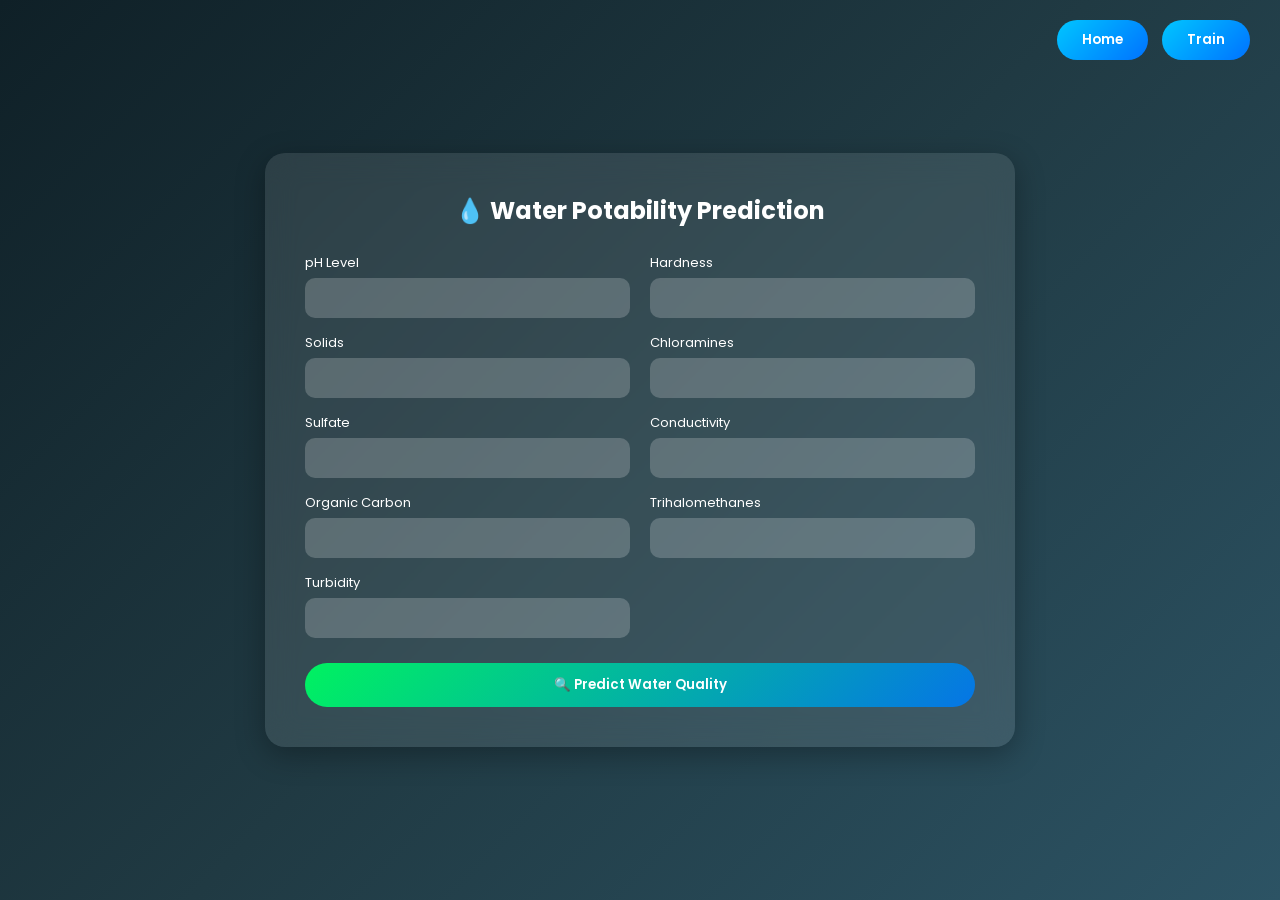
<file: detect.html>
<!DOCTYPE html>
<html lang="en">
<head>
<meta charset="UTF-8">
<title>Water Potability Prediction</title>
<meta name="viewport" content="width=device-width, initial-scale=1.0">

<link href="https://fonts.googleapis.com/css2?family=Poppins:wght@300;400;600;700&display=swap" rel="stylesheet">

<style>

*{
margin:0;
padding:0;
box-sizing:border-box;
font-family:'Poppins',sans-serif;
}

body{
min-height:100vh;
background:linear-gradient(135deg,#0f2027,#203a43,#2c5364);
display:flex;
justify-content:center;
align-items:center;
color:#fff;
padding:20px;
}

/* NAV */
.nav{
position:absolute;
top:20px;
right:30px;
}

.nav button{
padding:10px 25px;
margin-left:10px;
border:none;
border-radius:30px;
background:linear-gradient(135deg,#00c6ff,#0072ff);
color:#fff;
font-weight:600;
cursor:pointer;
transition:0.3s;
}

.nav button:hover{
transform:scale(1.05);
box-shadow:0 5px 15px rgba(0,0,0,0.3);
}

/* CARD */
.card{
width:750px;
background:rgba(255,255,255,0.1);
backdrop-filter:blur(15px);
padding:40px;
border-radius:20px;
box-shadow:0 8px 30px rgba(0,0,0,0.3);
}

.card h2{
text-align:center;
margin-bottom:25px;
}

/* GRID FORM */
.form-grid{
display:grid;
grid-template-columns:1fr 1fr;
gap:15px 20px;
}

/* FIELD */
.field{
display:flex;
flex-direction:column;
}

label{
font-size:13px;
margin-bottom:5px;
}

input{
padding:10px;
border:none;
border-radius:10px;
background:rgba(255,255,255,0.2);
color:#fff;
outline:none;
}

/* BUTTON */
.submit-btn{
width:100%;
padding:12px;
margin-top:25px;
border:none;
border-radius:30px;
background:linear-gradient(135deg,#00f260,#0575e6);
color:white;
font-weight:600;
cursor:pointer;
transition:0.3s;
}

.submit-btn:hover{
transform:translateY(-2px);
box-shadow:0 8px 20px rgba(0,0,0,0.3);
}

/* RESPONSIVE */
@media(max-width:600px){
.form-grid{
grid-template-columns:1fr;
}
.card{
width:100%;
}
}

</style>
</head>

<body>

<!-- NAV -->
<div class="nav">
<a href="/"><button>Home</button></a>
<a href="/train"><button>Train</button></a>
</div>

<!-- CARD -->
<div class="card">

<h2>💧 Water Potability Prediction</h2>

<form action="/detect_process" method="post">

<div class="form-grid">

<div class="field">
<label>pH Level</label>
<input type="number" step="any" name="ph" required>
</div>

<div class="field">
<label>Hardness</label>
<input type="number" step="any" name="Hardness" required>
</div>

<div class="field">
<label>Solids</label>
<input type="number" step="any" name="Solids" required>
</div>

<div class="field">
<label>Chloramines</label>
<input type="number" step="any" name="Chloramines" required>
</div>

<div class="field">
<label>Sulfate</label>
<input type="number" step="any" name="Sulfate" required>
</div>

<div class="field">
<label>Conductivity</label>
<input type="number" step="any" name="Conductivity" required>
</div>

<div class="field">
<label>Organic Carbon</label>
<input type="number" step="any" name="Organic_carbon" required>
</div>

<div class="field">
<label>Trihalomethanes</label>
<input type="number" step="any" name="Trihalomethanes" required>
</div>

<div class="field">
<label>Turbidity</label>
<input type="number" step="any" name="Turbidity" required>
</div>

</div>

<button type="submit" class="submit-btn">🔍 Predict Water Quality</button>

</form>

</div>

</body>
</html>
</file>
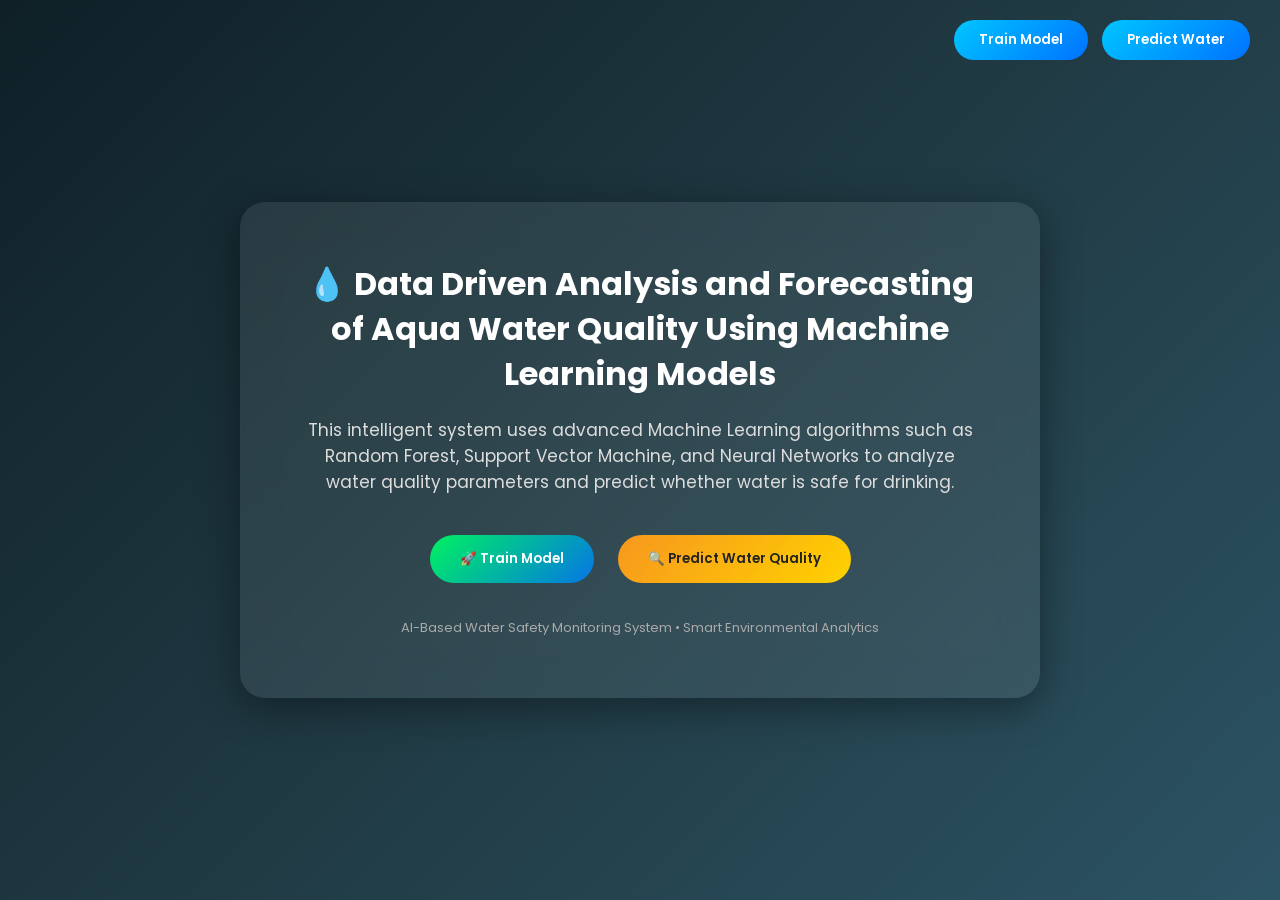
<file: home.html>
<!DOCTYPE html>
<html lang="en">
<head>
<meta charset="UTF-8">
<title>Water Quality Prediction System</title>
<meta name="viewport" content="width=device-width, initial-scale=1.0">

<!-- Google Font -->
<link href="https://fonts.googleapis.com/css2?family=Poppins:wght@300;400;600;700&display=swap" rel="stylesheet">

<style>

*{
margin:0;
padding:0;
box-sizing:border-box;
font-family:'Poppins',sans-serif;
}

body{
height:100vh;
background:linear-gradient(135deg,#0f2027,#203a43,#2c5364);
color:white;
display:flex;
justify-content:center;
align-items:center;
}

/* NAVBAR */
.nav{
position:absolute;
top:20px;
right:30px;
}

.nav button{
padding:10px 25px;
margin-left:10px;
border:none;
border-radius:30px;
background:linear-gradient(135deg,#00c6ff,#0072ff);
color:#fff;
font-weight:600;
cursor:pointer;
transition:0.3s;
}

.nav button:hover{
transform:scale(1.05);
box-shadow:0 6px 18px rgba(0,0,0,0.3);
}

/* MAIN CONTAINER */
.container{
background:rgba(255,255,255,0.08);
backdrop-filter:blur(20px);
padding:60px;
border-radius:25px;
text-align:center;
width:800px;
box-shadow:0 10px 40px rgba(0,0,0,0.4);
}

/* TITLE */
h1{
font-size:32px;
font-weight:700;
line-height:1.4;
margin-bottom:20px;
}

/* SUBTEXT */
p{
font-size:17px;
color:#ddd;
margin-bottom:30px;
}

/* BUTTON GROUP */
.btn-group{
margin-top:20px;
}

.btn{
padding:14px 30px;
margin:10px;
border:none;
border-radius:30px;
font-weight:600;
cursor:pointer;
transition:0.3s;
}

/* PRIMARY BUTTON */
.primary{
background:linear-gradient(135deg,#00f260,#0575e6);
color:white;
}

.primary:hover{
transform:translateY(-3px);
box-shadow:0 10px 25px rgba(0,0,0,0.3);
}

/* SECONDARY BUTTON */
.secondary{
background:linear-gradient(135deg,#f7971e,#ffd200);
color:#222;
}

.secondary:hover{
transform:translateY(-3px);
box-shadow:0 10px 25px rgba(0,0,0,0.3);
}

/* FOOTER TAG */
.footer{
margin-top:25px;
font-size:13px;
color:#aaa;
}

</style>
</head>

<body>

<!-- NAV -->
<div class="nav">
<a href="/train"><button>Train Model</button></a>
<a href="/detect"><button>Predict Water</button></a>
</div>

<!-- MAIN -->
<div class="container">

<h1>
💧 Data Driven Analysis and Forecasting of Aqua Water Quality  
Using Machine Learning Models
</h1>

<p>
This intelligent system uses advanced Machine Learning algorithms such as 
Random Forest, Support Vector Machine, and Neural Networks to analyze water quality parameters 
and predict whether water is safe for drinking.
</p>

<div class="btn-group">
<a href="/train"><button class="btn primary">🚀 Train Model</button></a>
<a href="/detect"><button class="btn secondary">🔍 Predict Water Quality</button></a>
</div>

<div class="footer">
AI-Based Water Safety Monitoring System • Smart Environmental Analytics
</div>

</div>

</body>
</html>
</file>
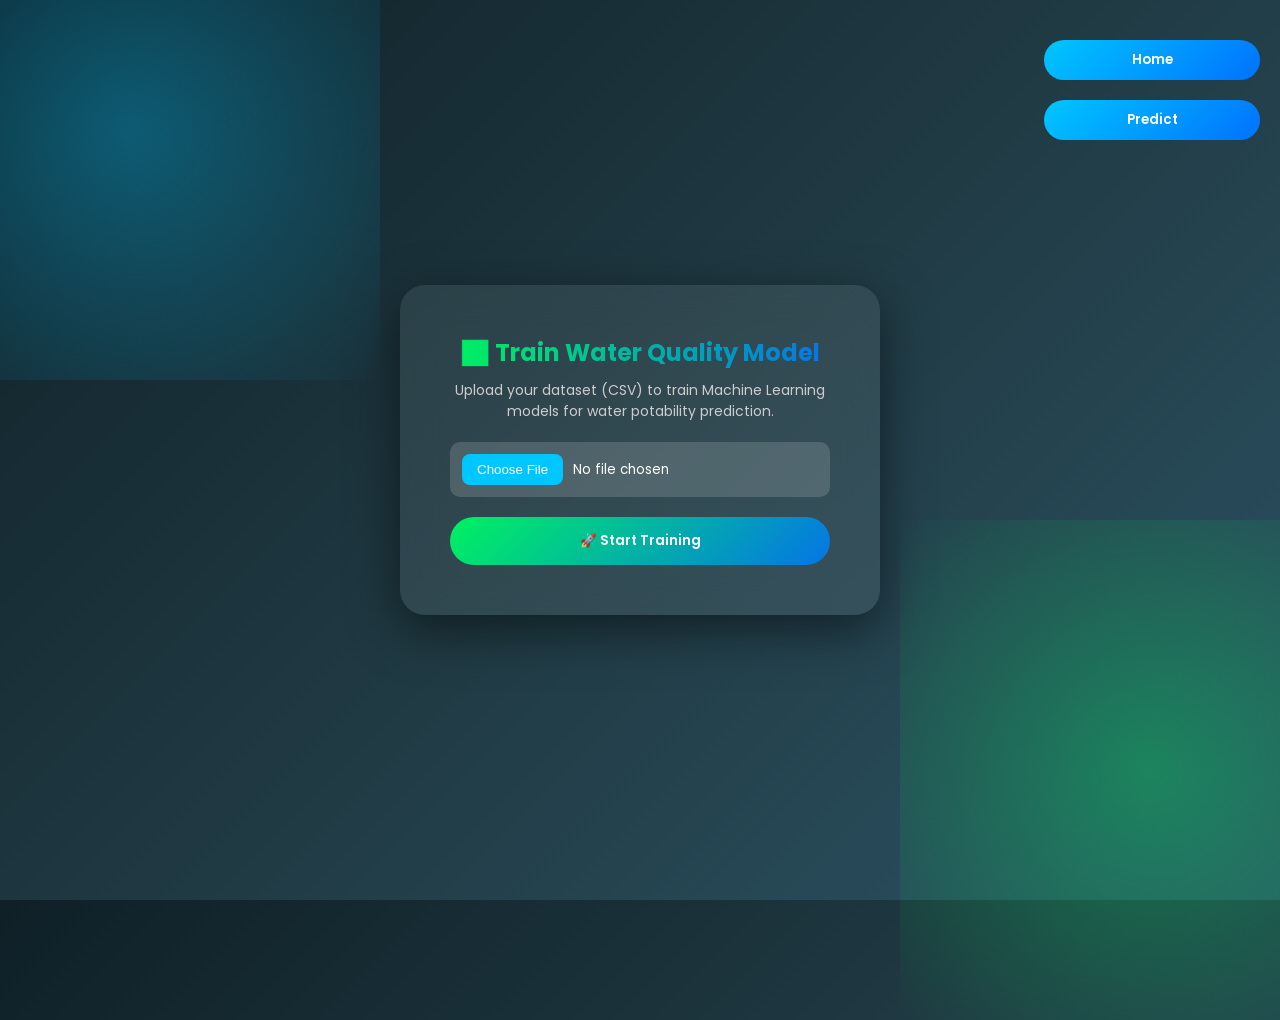
<file: train.html>
<!DOCTYPE html>
<html lang="en">
<head>
<meta charset="UTF-8">
<title>Train Model - Water Quality AI</title>

<link href="https://fonts.googleapis.com/css2?family=Poppins:wght@300;400;600;700&display=swap" rel="stylesheet">

<style>

*{
margin:0;
padding:0;
box-sizing:border-box;
font-family:'Poppins',sans-serif;
}

body{
height:100vh;
display:flex;
justify-content:center;
align-items:center;
background:linear-gradient(135deg,#0f2027,#203a43,#2c5364);
color:#fff;
overflow:hidden;
}

/* GLOW EFFECT */
body::before{
content:'';
position:absolute;
width:500px;
height:500px;
background:radial-gradient(circle,#00c6ff55,transparent);
top:-120px;
left:-120px;
}

body::after{
content:'';
position:absolute;
width:500px;
height:500px;
background:radial-gradient(circle,#00f26055,transparent);
bottom:-120px;
right:-120px;
}

/* NAV */
.nav{
position:absolute;
top:20px;
right:30px;
z-index:2;
}

.nav button{
padding:10px 25px;
margin-left:10px;
border:none;
border-radius:30px;
background:linear-gradient(135deg,#00c6ff,#0072ff);
color:white;
font-weight:600;
cursor:pointer;
transition:0.3s;
}

.nav button:hover{
transform:scale(1.05);
box-shadow:0 6px 18px rgba(0,0,0,0.3);
}

/* CARD */
.card{
position:relative;
z-index:1;
width:480px;
padding:50px;
border-radius:25px;
background:rgba(255,255,255,0.08);
backdrop-filter:blur(18px);
box-shadow:0 15px 50px rgba(0,0,0,0.5);
text-align:center;
animation:fadeIn 1s ease-in-out;
}

/* TITLE */
h2{
font-size:24px;
margin-bottom:10px;
background:linear-gradient(90deg,#00f260,#0575e6);
-webkit-background-clip:text;
-webkit-text-fill-color:transparent;
}

p{
font-size:14px;
color:#ccc;
margin-bottom:20px;
}

/* FILE INPUT */
input[type="file"]{
width:100%;
padding:12px;
border-radius:10px;
border:none;
background:rgba(255,255,255,0.15);
color:#fff;
cursor:pointer;
}

input[type="file"]::file-selector-button{
background:#00c6ff;
border:none;
padding:8px 15px;
border-radius:8px;
color:white;
cursor:pointer;
margin-right:10px;
}

/* BUTTON */
button{
margin-top:20px;
width:100%;
padding:14px;
border:none;
border-radius:30px;
background:linear-gradient(135deg,#00f260,#0575e6);
color:white;
font-weight:600;
cursor:pointer;
transition:0.3s;
}

button:hover{
transform:translateY(-3px);
box-shadow:0 10px 30px rgba(0,0,0,0.4);
}

/* ANIMATION */
@keyframes fadeIn{
from{opacity:0; transform:translateY(20px);}
to{opacity:1; transform:translateY(0);}
}

</style>
</head>

<body>

<!-- NAV -->
<div class="nav">
<a href="/"><button>Home</button></a>
<a href="/detect"><button>Predict</button></a>
</div>

<!-- CARD -->
<div class="card">

<h2>📊 Train Water Quality Model</h2>

<p>Upload your dataset (CSV) to train Machine Learning models for water potability prediction.</p>

<form action="/train_process" method="post" enctype="multipart/form-data">

<input type="file" name="csv_file" accept=".csv" required>

<button type="submit">🚀 Start Training</button>

</form>

</div>

</body>
</html>
</file>
